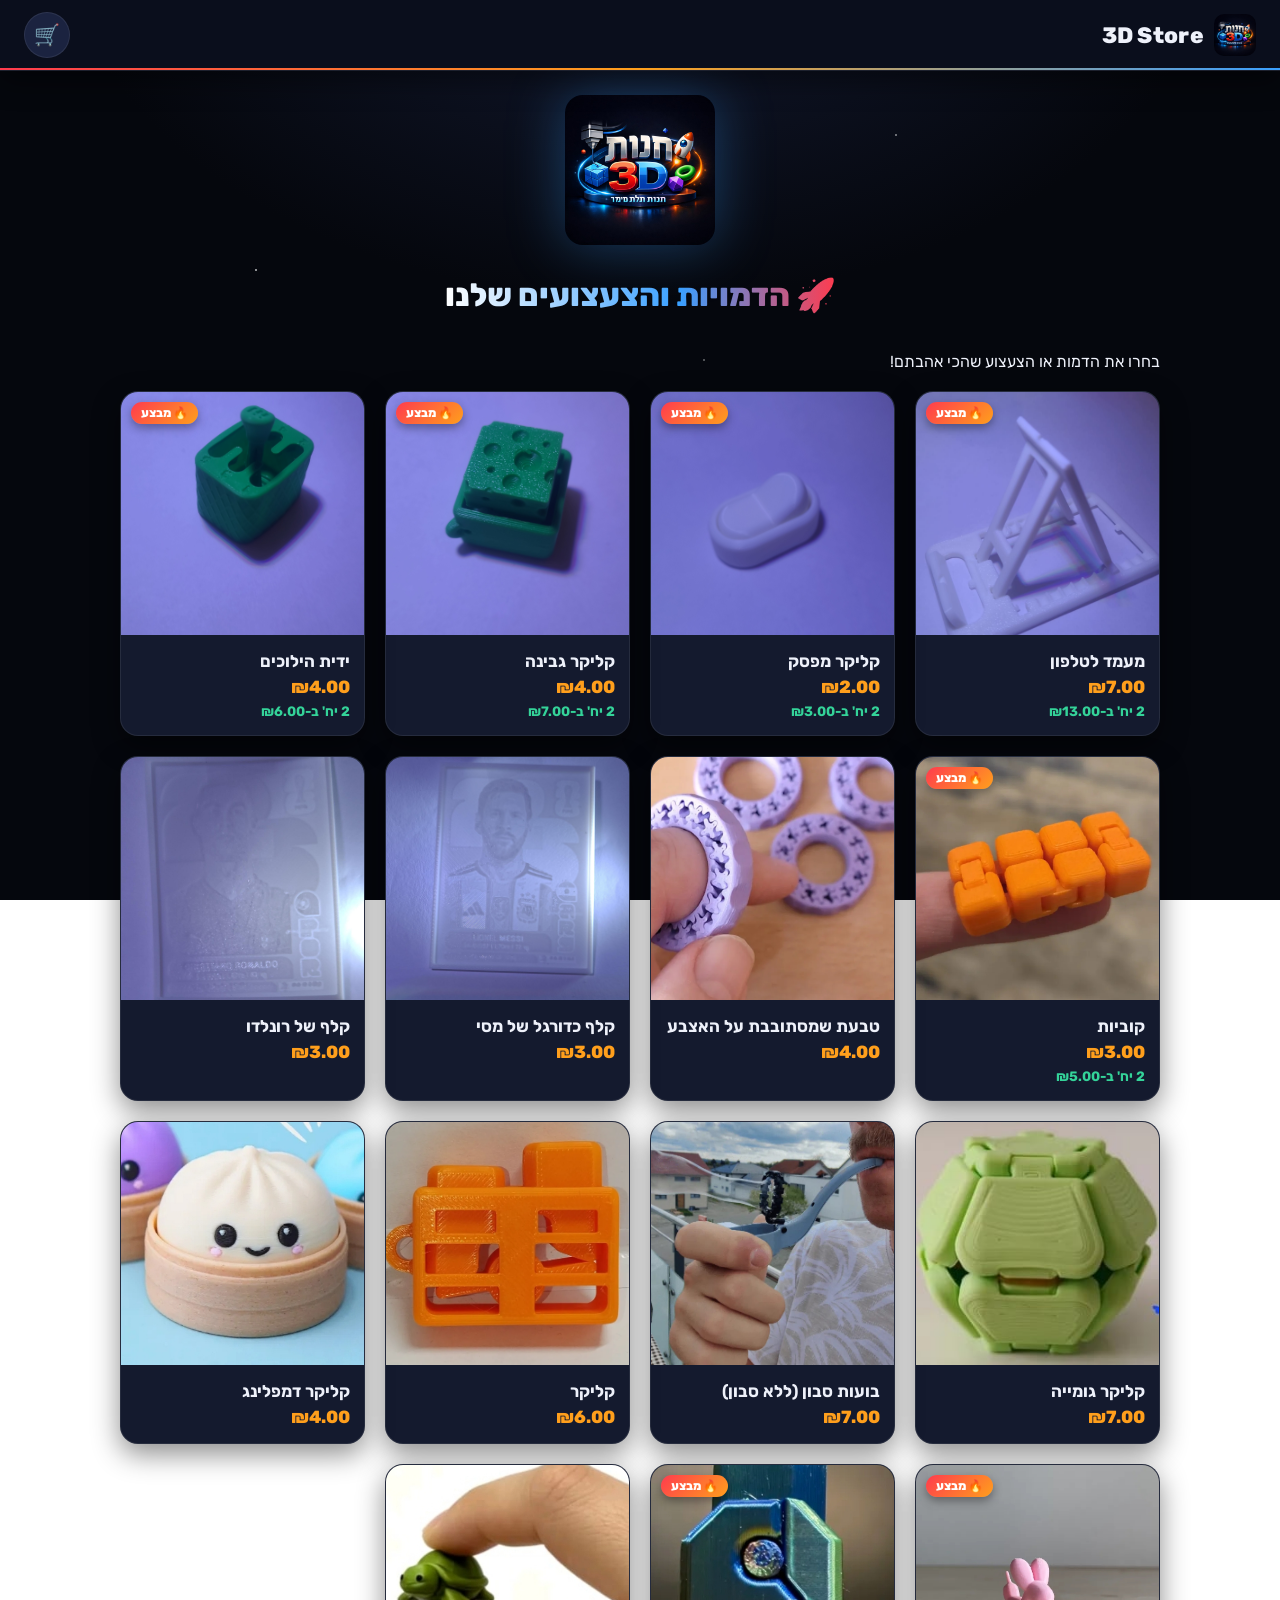
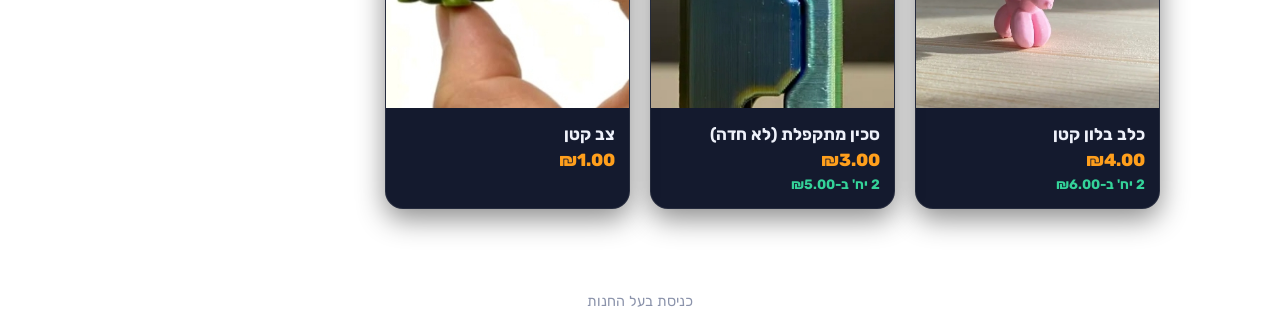
<file: docs/index.html>
<!doctype html>
<html lang="he" dir="rtl">
<head>
  <meta charset="UTF-8" />
  <meta name="viewport" content="width=device-width, initial-scale=1" />
  <script src="js/maintenance-check.js"></script>
  <title>3D Store - חנות הדפסות תלת מימד</title>
  <link rel="icon" type="image/png" href="images/logo.png" />
  <link rel="apple-touch-icon" href="images/logo.png" />

  <!-- תצוגה מקדימה כששולחים את קישור האתר בוואטסאפ/פייסבוק וכו' (Open Graph) -->
  <meta property="og:type" content="website" />
  <meta property="og:title" content="3D Store - חנות הדפסות תלת מימד" />
  <meta property="og:description" content="דמויות וצעצועים מודפסים בתלת מימד - בחרו, הזמינו וקבלו הביתה!" />
  <meta property="og:image" content="https://amitwort.github.io/3D-Store/images/logo.png" />
  <meta property="og:url" content="https://amitwort.github.io/3D-Store/" />
  <meta name="twitter:card" content="summary" />

  <link rel="preconnect" href="https://fonts.googleapis.com" />
  <link href="https://fonts.googleapis.com/css2?family=Rubik:wght@400;700;800&display=swap" rel="stylesheet" />
  <link rel="stylesheet" href="css/style.css" />
</head>
<body>
  <header class="site-header">
    <a class="site-title" href="index.html">
      <img src="images/logo.png" alt="3D Store" class="site-logo" onerror="this.style.display='none'" />
      <span>3D Store</span>
    </a>
    <a class="cart-link" href="cart.html" aria-label="עגלת קניות">
      🛒
      <span id="cart-badge" class="cart-badge hidden">0</span>
    </a>
  </header>

  <main>
    <div class="hero">
      <img src="images/logo.png" alt="3D Store" class="hero-logo" onerror="this.style.display='none'" />
      <h1 class="page-title">🚀 הדמויות והצעצועים שלנו</h1>
    </div>
    <p>בחרו את הדמות או הצעצוע שהכי אהבתם!</p>
    <div id="gallery-grid" class="gallery-grid"></div>
    <p id="empty-state" class="empty-state hidden">עדיין אין מוצרים בגלריה, חזרו בקרוב!</p>
  </main>

  <footer>
    <a href="admin.html">כניסת בעל החנות</a>
  </footer>

  <script src="js/cart.js"></script>
  <script src="js/gallery.js"></script>
</body>
</html>
</file>
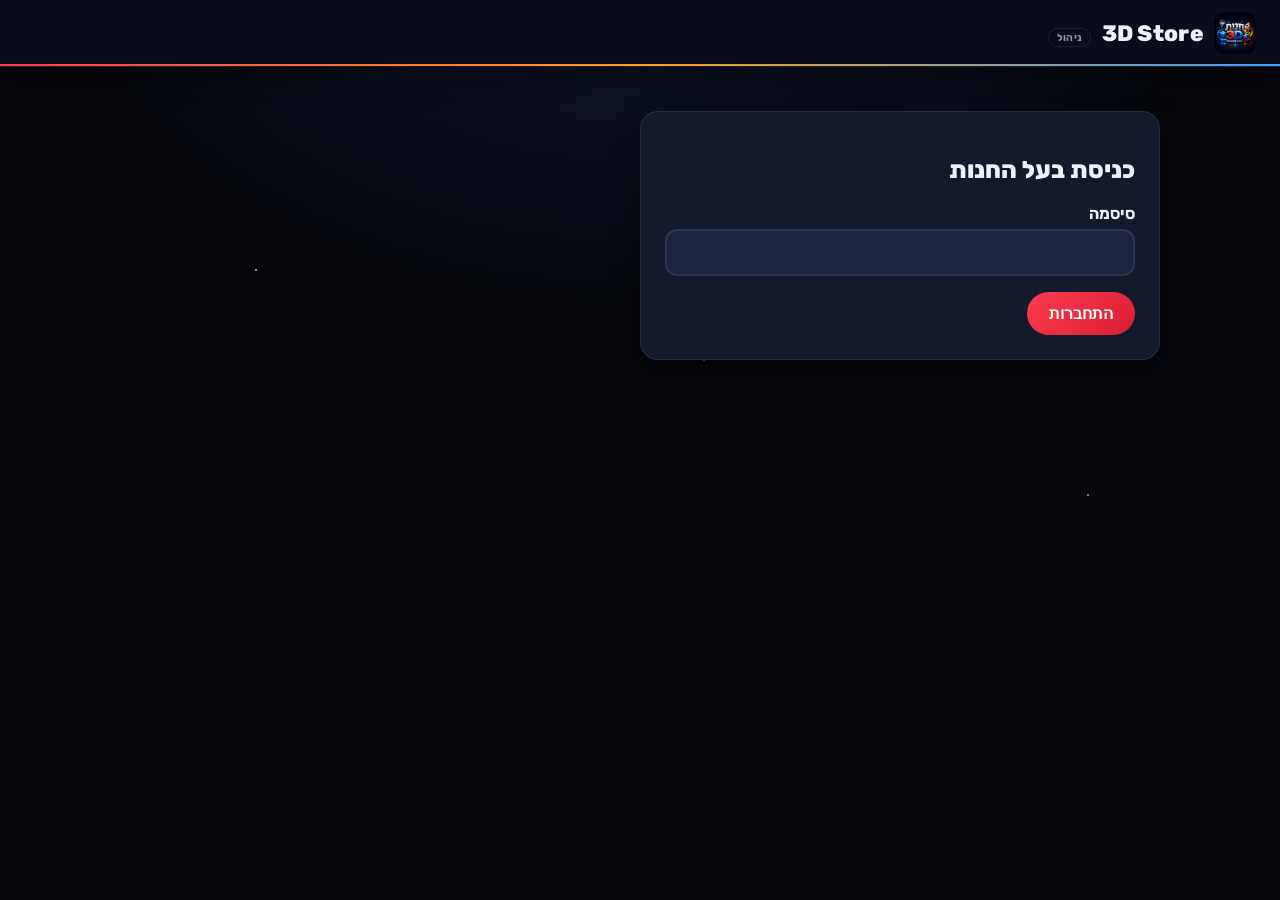
<file: docs/admin.html>
<!doctype html>
<html lang="he" dir="rtl">
<head>
  <meta charset="UTF-8" />
  <meta name="viewport" content="width=device-width, initial-scale=1" />
  <title>ניהול חנות - 3D Store</title>
  <link rel="icon" type="image/png" href="images/logo.png" />
  <link rel="apple-touch-icon" href="images/logo.png" />
  <link rel="preconnect" href="https://fonts.googleapis.com" />
  <link href="https://fonts.googleapis.com/css2?family=Rubik:wght@400;700;800&display=swap" rel="stylesheet" />
  <link rel="stylesheet" href="css/style.css" />
</head>
<body>
  <header class="site-header">
    <a class="site-title" href="index.html">
      <img src="images/logo.png" alt="3D Store" class="site-logo" onerror="this.style.display='none'" />
      <span>3D Store <small>ניהול</small></span>
    </a>
  </header>

  <main>
    <section id="login-section" class="form-card hidden">
      <h2>כניסת בעל החנות</h2>
      <form id="login-form">
        <div class="form-field">
          <label for="admin-password">סיסמה</label>
          <input type="password" id="admin-password" name="password" required />
        </div>
        <div id="login-message" class="message hidden"></div>
        <button type="submit" class="btn btn-primary">התחברות</button>
      </form>
    </section>

    <section id="panel-section" class="admin-section hidden">
      <div style="display:flex; justify-content:space-between; align-items:center;">
        <h2>ניהול מוצרים</h2>
        <button type="button" id="logout-btn" class="btn btn-outline">התנתקות</button>
      </div>

      <div class="form-card" style="display:flex; justify-content:space-between; align-items:center; gap:16px; flex-wrap:wrap;">
        <div>
          <h3 style="margin:0 0 4px;">מצב תחזוקה</h3>
          <p id="maintenance-status" class="paybox-note" style="margin:0;">בודק מצב נוכחי...</p>
        </div>
        <button type="button" id="maintenance-toggle-btn" class="btn btn-outline" disabled>טוען...</button>
      </div>

      <div class="form-card">
        <h3 id="product-form-title">הוספת מוצר חדש</h3>
        <form id="add-product-form">
          <div class="form-field">
            <label for="product-name">שם המוצר</label>
            <input type="text" id="product-name" name="name" required />
          </div>
          <div class="form-field">
            <label for="product-price">מחיר רגיל ליחידה (₪)</label>
            <input type="number" id="product-price" name="price" min="0.01" step="0.01" required />
          </div>
          <div class="form-field">
            <label for="product-image">תמונה</label>
            <input type="file" id="product-image" name="image" accept="image/*" required />
            <span id="current-image-note" class="paybox-note hidden"></span>
          </div>
          <div class="form-field">
            <label>מבצעי כמות (אופציונלי) - למשל 2 יח' ב-₪5</label>
            <div id="tier-rows"></div>
            <button type="button" id="add-tier-row-btn" class="btn btn-outline" style="align-self: flex-start;">+ הוסף מבצע כמות</button>
          </div>
          <div id="add-product-message" class="message hidden"></div>
          <div class="action-row">
            <button type="submit" class="btn btn-primary" id="product-form-submit">הוסף מוצר לגלריה</button>
            <button type="button" id="cancel-edit-btn" class="btn btn-outline hidden">ביטול עריכה</button>
          </div>
        </form>
      </div>

      <h3>מוצרים קיימים</h3>
      <div id="admin-product-list"></div>
    </section>
  </main>

  <script src="js/config.js"></script>
  <script src="js/admin.js"></script>
</body>
</html>
</file>
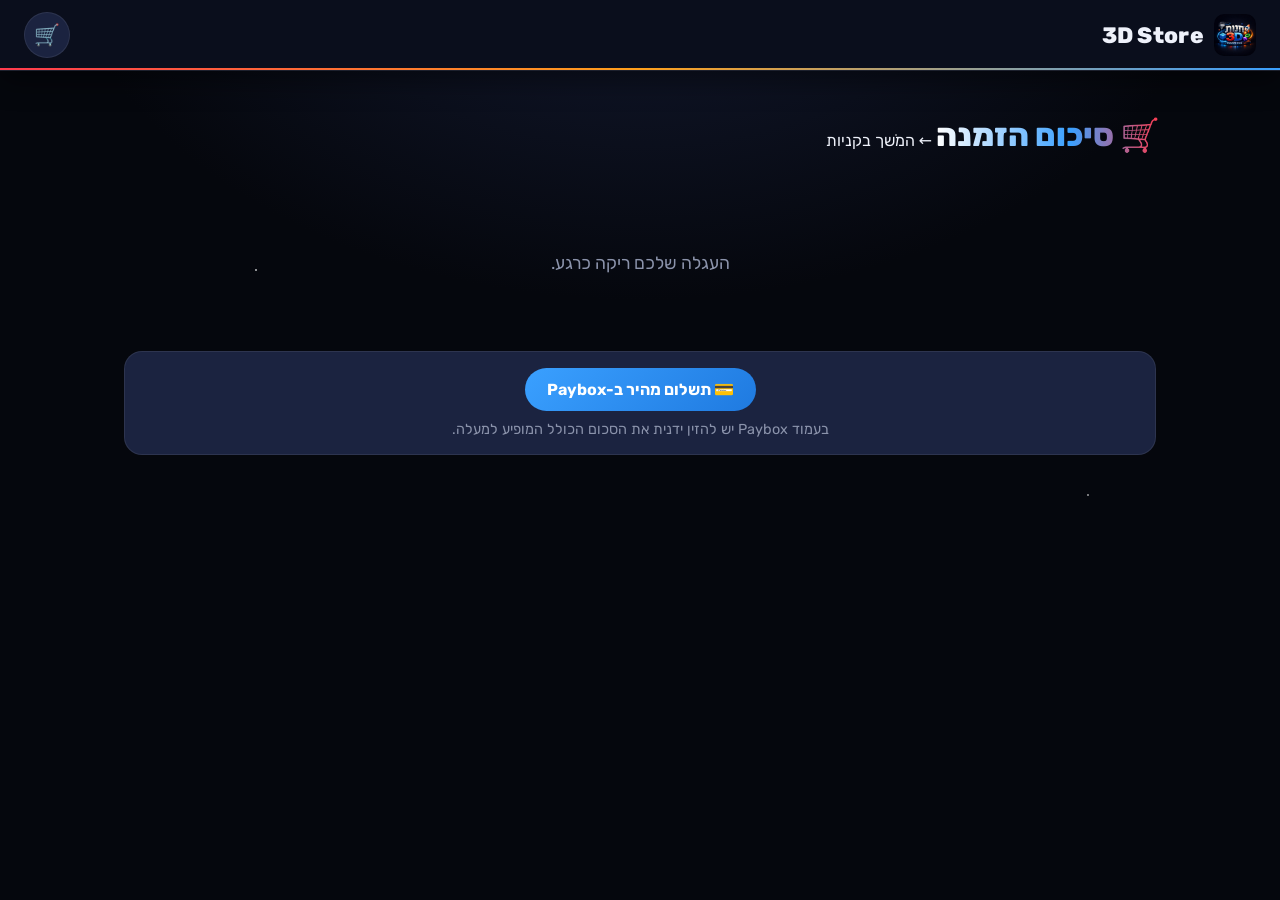
<file: docs/cart.html>
<!doctype html>
<html lang="he" dir="rtl">
<head>
  <meta charset="UTF-8" />
  <meta name="viewport" content="width=device-width, initial-scale=1" />
  <script src="js/maintenance-check.js"></script>
  <title>סיכום הזמנה - 3D Store</title>
  <link rel="icon" type="image/png" href="images/logo.png" />
  <link rel="apple-touch-icon" href="images/logo.png" />
  <link rel="preconnect" href="https://fonts.googleapis.com" />
  <link href="https://fonts.googleapis.com/css2?family=Rubik:wght@400;700;800&display=swap" rel="stylesheet" />
  <link rel="stylesheet" href="css/style.css" />
</head>
<body>
  <header class="site-header">
    <a class="site-title" href="index.html">
      <img src="images/logo.png" alt="3D Store" class="site-logo" onerror="this.style.display='none'" />
      <span>3D Store</span>
    </a>
    <a class="cart-link" href="cart.html" aria-label="עגלת קניות">
      🛒
      <span id="cart-badge" class="cart-badge hidden">0</span>
    </a>
  </header>

  <main>
    <h1 class="page-title">🛒 סיכום הזמנה</h1>
    <a href="index.html">&larr; המשך בקניות</a>

    <p id="cart-empty" class="empty-state hidden">העגלה שלכם ריקה כרגע.</p>

    <div id="cart-table-wrap" style="margin-top: 20px;"></div>

    <div class="paybox-box">
      <a class="btn btn-secondary" href="https://links.payboxapp.com/81ri2CjLX1b" target="_blank" rel="noopener noreferrer">💳 תשלום מהיר ב-Paybox</a>
      <p class="paybox-note">בעמוד Paybox יש להזין ידנית את הסכום הכולל המופיע למעלה.</p>
    </div>

    <section id="checkout-form-section" class="form-card">
      <h2>פרטים למשלוח ההזמנה</h2>
      <form id="checkout-form">
        <div class="form-field">
          <label for="fullName">שם מלא <span class="required">*</span></label>
          <input type="text" id="fullName" name="fullName" required />
        </div>
        <div class="form-field">
          <label for="phone">טלפון <span class="required">*</span></label>
          <input type="tel" id="phone" name="phone" required />
        </div>
        <div class="form-field">
          <label for="address">כתובת</label>
          <input type="text" id="address" name="address" />
        </div>
        <div class="form-field">
          <label for="notes">הערות</label>
          <textarea id="notes" name="notes" rows="3"></textarea>
        </div>
        <div id="order-message" class="message hidden"></div>
        <button type="submit" class="btn btn-primary">שליחת הזמנה</button>
      </form>
    </section>

    <section id="order-success" class="form-card hidden">
      <h2>תודה רבה! 🎉</h2>
      <p>ההזמנה שלכם התקבלה בהצלחה.</p>
      <p>מספר הזמנה: <strong id="order-id-display"></strong></p>
      <a class="btn btn-secondary" href="index.html">חזרה לגלריה</a>
    </section>
  </main>

  <script src="js/config.js"></script>
  <script src="js/cart.js"></script>
  <script src="js/checkout.js"></script>
</body>
</html>
</file>
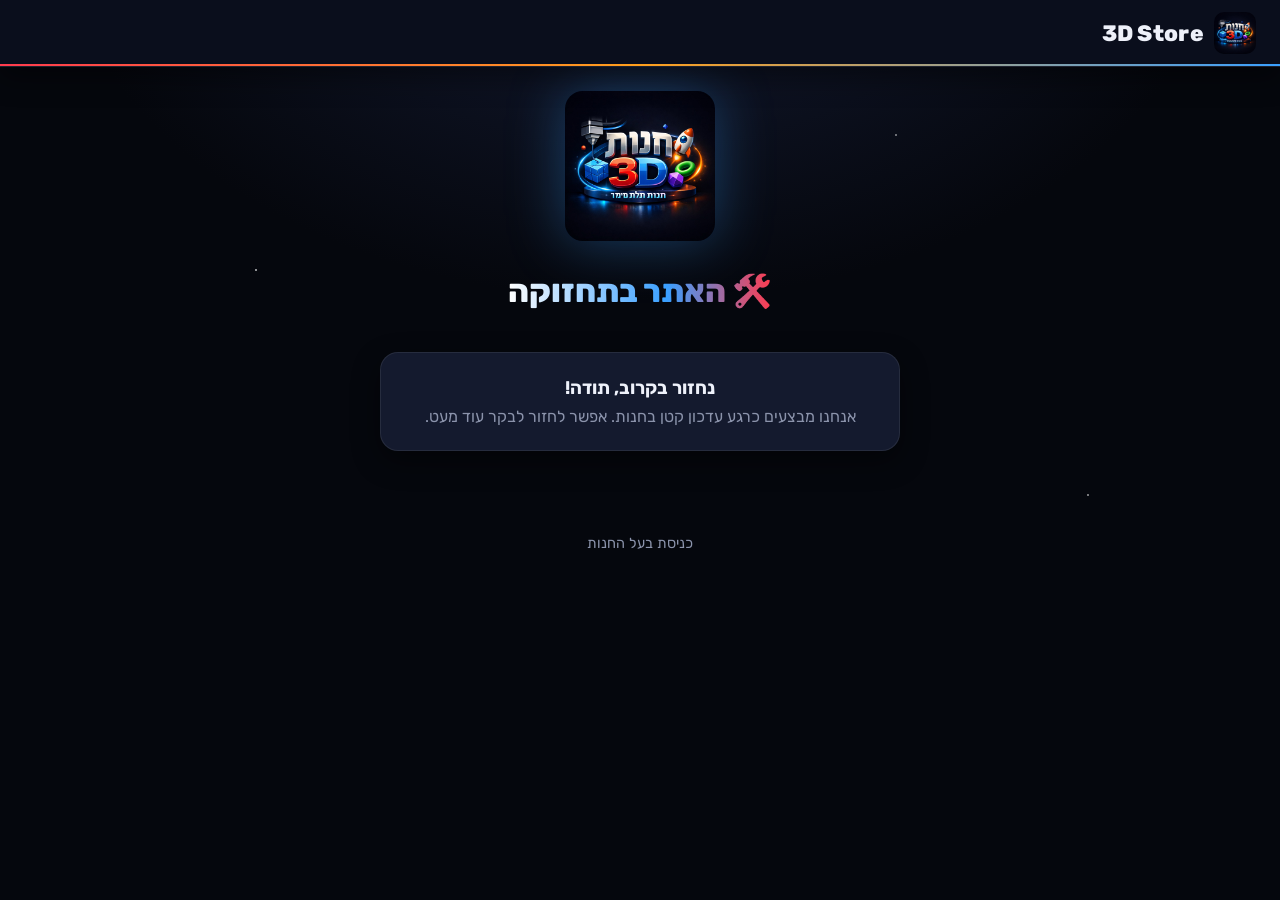
<file: docs/maintenance.html>
<!doctype html>
<html lang="he" dir="rtl">
<head>
  <meta charset="UTF-8" />
  <meta name="viewport" content="width=device-width, initial-scale=1" />
  <title>3D Store - האתר בתחזוקה</title>
  <link rel="icon" type="image/png" href="images/logo.png" />
  <link rel="apple-touch-icon" href="images/logo.png" />

  <!-- זהה ל-index.html, כדי שהתצוגה המקדימה בוואטסאפ תיראה אותו דבר גם כשהאתר במצב תחזוקה -->
  <meta property="og:type" content="website" />
  <meta property="og:title" content="3D Store - חנות הדפסות תלת מימד" />
  <meta property="og:description" content="דמויות וצעצועים מודפסים בתלת מימד - בחרו, הזמינו וקבלו הביתה!" />
  <meta property="og:image" content="https://amitwort.github.io/3D-Store/images/logo.png" />
  <meta property="og:url" content="https://amitwort.github.io/3D-Store/" />
  <meta name="twitter:card" content="summary" />

  <link rel="preconnect" href="https://fonts.googleapis.com" />
  <link href="https://fonts.googleapis.com/css2?family=Rubik:wght@400;700;800&display=swap" rel="stylesheet" />
  <link rel="stylesheet" href="css/style.css" />
</head>
<body>
  <header class="site-header">
    <a class="site-title" href="maintenance.html">
      <img src="images/logo.png" alt="3D Store" class="site-logo" onerror="this.style.display='none'" />
      <span>3D Store</span>
    </a>
  </header>

  <main>
    <div class="hero">
      <img src="images/logo.png" alt="3D Store" class="hero-logo" onerror="this.style.display='none'" />
      <h1 class="page-title">🛠️ האתר בתחזוקה</h1>
    </div>
    <div class="form-card" style="text-align:center; margin-inline:auto;">
      <p style="font-size:1.15rem; font-weight:700; margin:0 0 8px;">נחזור בקרוב, תודה!</p>
      <p style="color:var(--color-muted); margin:0;">אנחנו מבצעים כרגע עדכון קטן בחנות. אפשר לחזור לבקר עוד מעט.</p>
    </div>
  </main>

  <footer>
    <a href="admin.html">כניסת בעל החנות</a>
  </footer>
</body>
</html>
</file>
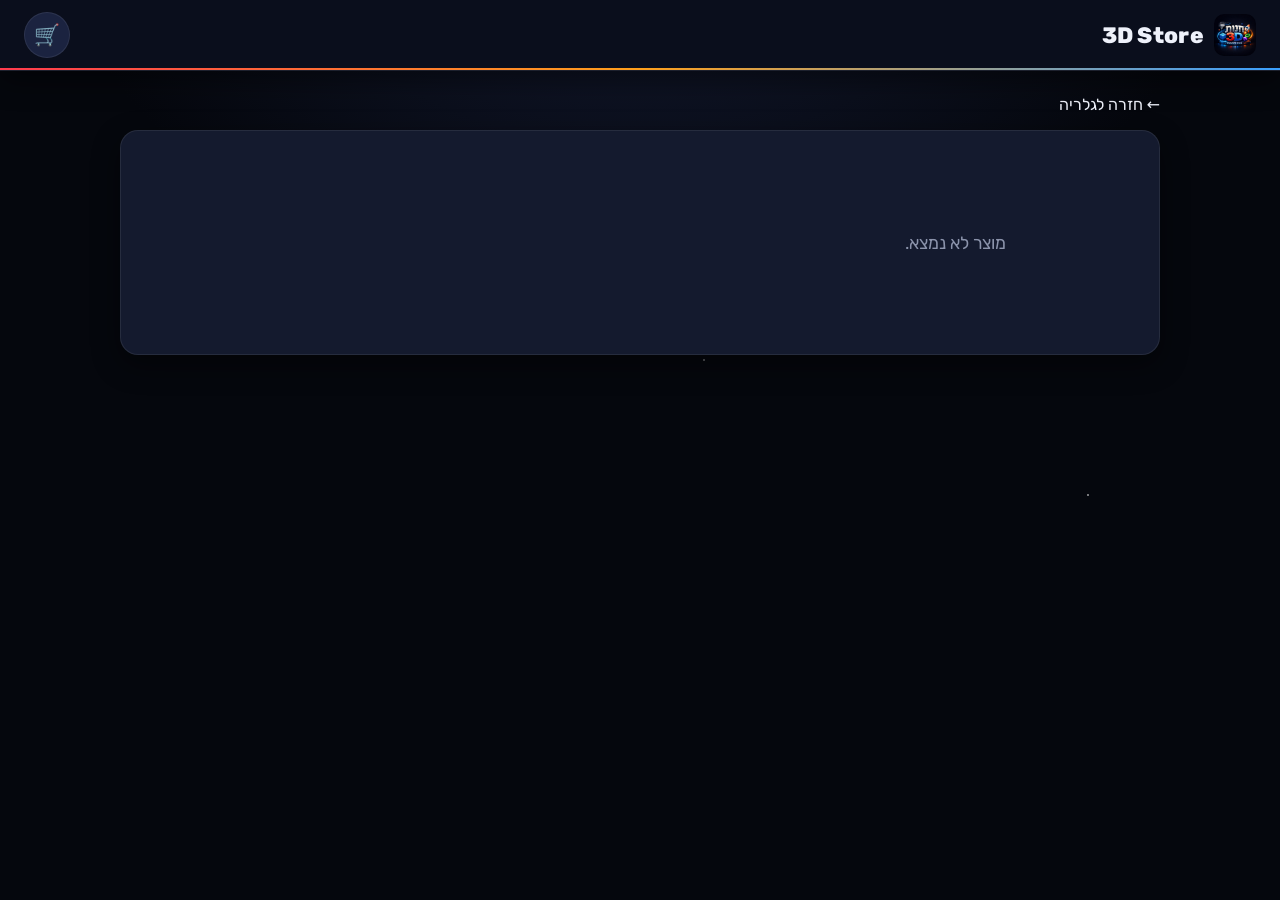
<file: docs/product.html>
<!doctype html>
<html lang="he" dir="rtl">
<head>
  <meta charset="UTF-8" />
  <meta name="viewport" content="width=device-width, initial-scale=1" />
  <script src="js/maintenance-check.js"></script>
  <title>מוצר - 3D Store</title>
  <link rel="icon" type="image/png" href="images/logo.png" />
  <link rel="apple-touch-icon" href="images/logo.png" />
  <link rel="preconnect" href="https://fonts.googleapis.com" />
  <link href="https://fonts.googleapis.com/css2?family=Rubik:wght@400;700;800&display=swap" rel="stylesheet" />
  <link rel="stylesheet" href="css/style.css" />
</head>
<body>
  <header class="site-header">
    <a class="site-title" href="index.html">
      <img src="images/logo.png" alt="3D Store" class="site-logo" onerror="this.style.display='none'" />
      <span>3D Store</span>
    </a>
    <a class="cart-link" href="cart.html" aria-label="עגלת קניות">
      🛒
      <span id="cart-badge" class="cart-badge hidden">0</span>
    </a>
  </header>

  <main>
    <a href="index.html">&larr; חזרה לגלריה</a>
    <div id="product-container" class="product-detail" style="margin-top: 16px;"></div>
  </main>

  <script src="js/cart.js"></script>
  <script src="js/product.js"></script>
</body>
</html>
</file>
<file: docs/css/style.css>
:root {
  --color-primary: #ff3b4e;
  --color-primary-dark: #d81e33;
  --color-secondary: #3aa0ff;
  --color-secondary-dark: #1f7ae0;
  --color-accent: #ff9f1c;
  --color-accent-2: #a78bfa;
  --color-accent-3: #34d399;
  --color-bg: #05070d;
  --color-bg-glow: #141b33;
  --color-card: #141a2e;
  --color-card-alt: #1b2340;
  --color-border: rgba(255, 255, 255, 0.08);
  --color-text: #eef1fa;
  --color-muted: #8b93ab;
  --radius: 18px;
  --shadow: 0 10px 28px rgba(0, 0, 0, 0.45);
  --glow-primary: 0 0 24px rgba(255, 59, 78, 0.35);
  --glow-secondary: 0 0 24px rgba(58, 160, 255, 0.35);
}

* { box-sizing: border-box; }

.hidden { display: none !important; }

html, body {
  margin: 0;
  padding: 0;
  min-height: 100%;
  background:
    radial-gradient(1.5px 1.5px at 20% 30%, rgba(255,255,255,0.55) 50%, transparent 51%),
    radial-gradient(1.5px 1.5px at 70% 15%, rgba(255,255,255,0.4) 50%, transparent 51%),
    radial-gradient(2px 2px at 85% 55%, rgba(255,255,255,0.45) 50%, transparent 51%),
    radial-gradient(1px 1px at 40% 70%, rgba(255,255,255,0.35) 50%, transparent 51%),
    radial-gradient(1.5px 1.5px at 55% 40%, rgba(255,255,255,0.3) 50%, transparent 51%),
    radial-gradient(1px 1px at 10% 85%, rgba(255,255,255,0.35) 50%, transparent 51%),
    radial-gradient(ellipse 900px 600px at 50% -10%, var(--color-bg-glow) 0%, var(--color-bg) 65%);
  background-attachment: fixed;
  background-size: 100% 100%;
  color: var(--color-text);
  font-family: 'Rubik', 'Heebo', system-ui, sans-serif;
  direction: rtl;
}

.page-title {
  background: linear-gradient(90deg, #ffffff, var(--color-secondary) 60%, var(--color-primary));
  -webkit-background-clip: text;
  background-clip: text;
  color: transparent;
  display: inline-block;
}

.hero {
  display: flex;
  flex-direction: column;
  align-items: center;
  text-align: center;
  gap: 10px;
  margin-bottom: 4px;
}

.hero-logo {
  height: 150px;
  width: auto;
  border-radius: 18px;
  filter: drop-shadow(0 0 28px rgba(58, 160, 255, 0.35));
}

@media (max-width: 480px) {
  .hero-logo { height: 100px; }
}

a { color: inherit; text-decoration: none; }

.site-header {
  display: flex;
  align-items: center;
  justify-content: space-between;
  padding: 12px 24px;
  background: #0a0e1c;
  color: var(--color-text);
  box-shadow: var(--shadow);
  border-bottom: 1px solid var(--color-border);
  position: sticky;
  top: 0;
  z-index: 10;
}

.site-header::after {
  content: '';
  position: absolute;
  inset: auto 0 0 0;
  height: 2px;
  background: linear-gradient(90deg, var(--color-primary), var(--color-accent), var(--color-secondary));
}

.site-title {
  font-size: 1.4rem;
  font-weight: 800;
  display: flex;
  align-items: center;
  gap: 10px;
  letter-spacing: 0.3px;
}

.site-title small {
  font-size: 0.65rem;
  font-weight: 700;
  color: var(--color-muted);
  border: 1px solid var(--color-border);
  border-radius: 999px;
  padding: 2px 8px;
  margin-right: 6px;
}

.site-logo {
  height: 42px;
  width: auto;
  border-radius: 10px;
  display: block;
}

.cart-link {
  position: relative;
  display: flex;
  align-items: center;
  justify-content: center;
  width: 46px;
  height: 46px;
  background: var(--color-card-alt);
  border: 1px solid var(--color-border);
  border-radius: 50%;
  font-size: 1.3rem;
}

.cart-badge {
  position: absolute;
  top: -4px;
  left: -4px;
  background: var(--color-accent);
  color: #1a1200;
  font-size: 0.75rem;
  font-weight: 800;
  min-width: 20px;
  height: 20px;
  border-radius: 50%;
  display: flex;
  align-items: center;
  justify-content: center;
  padding: 0 4px;
  box-shadow: 0 0 0 2px #0a0e1c;
  animation: badge-pulse 1.6s ease-in-out infinite;
}

@keyframes badge-pulse {
  0%, 100% { box-shadow: 0 0 0 2px #0a0e1c, 0 0 0 0 rgba(255, 159, 28, 0.6); }
  50% { box-shadow: 0 0 0 2px #0a0e1c, 0 0 0 6px rgba(255, 159, 28, 0); }
}

main {
  max-width: 1080px;
  margin: 0 auto;
  padding: 24px 20px 60px;
}

h1, h2, h3 { font-weight: 800; }

.gallery-grid {
  display: grid;
  grid-template-columns: repeat(auto-fill, minmax(200px, 1fr));
  gap: 20px;
  margin-top: 20px;
}

.product-card {
  background: var(--color-card);
  border: 1px solid var(--color-border);
  border-radius: var(--radius);
  box-shadow: var(--shadow);
  overflow: hidden;
  transition: transform 0.15s ease, box-shadow 0.15s ease, border-color 0.15s ease;
  display: flex;
  flex-direction: column;
}

.product-card:hover {
  transform: translateY(-6px) rotate(-1deg) scale(1.02);
  border-color: rgba(58, 160, 255, 0.4);
  box-shadow: var(--shadow), var(--glow-secondary);
}

.product-card img {
  width: 100%;
  aspect-ratio: 1 / 1;
  object-fit: cover;
  background: #0a0e1c;
}

.product-card .info {
  padding: 12px 14px 16px;
  display: flex;
  flex-direction: column;
  gap: 6px;
}

.product-card .name {
  font-weight: 700;
  font-size: 1.05rem;
}

.product-card .price {
  color: var(--color-accent);
  font-weight: 800;
  font-size: 1.1rem;
}

.tier-hint {
  color: var(--color-accent-3);
  font-size: 0.85rem;
  font-weight: 700;
}

.product-image-wrap {
  position: relative;
}

.sale-badge {
  position: absolute;
  top: 10px;
  left: 10px;
  background: linear-gradient(135deg, var(--color-primary), var(--color-accent));
  color: #fff;
  font-size: 0.75rem;
  font-weight: 800;
  padding: 4px 10px;
  border-radius: 999px;
  box-shadow: 0 4px 10px rgba(0, 0, 0, 0.35);
}

.empty-state {
  text-align: center;
  color: var(--color-muted);
  padding: 60px 20px;
  font-size: 1.1rem;
}

.btn {
  display: inline-flex;
  align-items: center;
  justify-content: center;
  gap: 8px;
  padding: 12px 22px;
  border: none;
  border-radius: 999px;
  font-size: 1rem;
  font-weight: 700;
  cursor: pointer;
  transition: filter 0.15s ease, transform 0.1s ease, box-shadow 0.15s ease;
}

.btn:active { transform: scale(0.95); }
.btn:disabled { opacity: 0.5; cursor: not-allowed; }

.btn-primary {
  background: linear-gradient(135deg, var(--color-primary), var(--color-primary-dark));
  color: #fff;
}
.btn-primary:hover:not(:disabled) { box-shadow: var(--glow-primary); filter: brightness(1.08); transform: translateY(-2px) scale(1.03); }

.btn-secondary {
  background: linear-gradient(135deg, var(--color-secondary), var(--color-secondary-dark));
  color: #fff;
}
.btn-secondary:hover:not(:disabled) { box-shadow: var(--glow-secondary); filter: brightness(1.08); transform: translateY(-2px) scale(1.03); }

.btn-outline {
  background: transparent;
  color: var(--color-text);
  border: 2px solid var(--color-secondary);
}

.btn-danger { background: linear-gradient(135deg, #ff4757, #c0392b); color: #fff; }

.product-detail {
  background: var(--color-card);
  border: 1px solid var(--color-border);
  border-radius: var(--radius);
  box-shadow: var(--shadow);
  padding: 24px;
  display: grid;
  grid-template-columns: minmax(220px, 360px) 1fr;
  gap: 28px;
}

@media (max-width: 640px) {
  .product-detail { grid-template-columns: 1fr; }
}

.product-detail img {
  width: 100%;
  border-radius: var(--radius);
  object-fit: cover;
  aspect-ratio: 1 / 1;
  background: #0a0e1c;
}

.product-detail .price {
  color: var(--color-accent);
  font-size: 1.3rem;
  font-weight: 800;
}

.price-unit {
  color: var(--color-muted);
  font-size: 0.9rem;
  font-weight: 400;
}

.tier-list {
  list-style: none;
  padding: 0;
  margin: 10px 0 0;
  display: flex;
  flex-direction: column;
  gap: 6px;
}

.tier-list li {
  background: var(--color-card-alt);
  border: 1px solid var(--color-border);
  border-radius: 10px;
  padding: 8px 12px;
  font-weight: 700;
  color: var(--color-accent-3);
  width: fit-content;
}

.qty-total {
  font-weight: 700;
  color: var(--color-text);
  margin-top: -6px;
}

.qty-row {
  display: flex;
  align-items: center;
  gap: 10px;
  margin: 16px 0;
}

.qty-row button {
  width: 40px;
  height: 40px;
  border-radius: 50%;
  border: 2px solid var(--color-secondary);
  background: var(--color-card-alt);
  color: var(--color-text);
  font-size: 1.2rem;
  cursor: pointer;
}

.qty-row input {
  width: 60px;
  text-align: center;
  font-size: 1.1rem;
  padding: 8px;
  border: 2px solid var(--color-border);
  border-radius: 10px;
  background: var(--color-card-alt);
  color: var(--color-text);
}

.action-row { display: flex; gap: 12px; flex-wrap: wrap; align-items: center; margin-top: 16px; }

.cart-table {
  width: 100%;
  border-collapse: collapse;
  background: var(--color-card);
  border: 1px solid var(--color-border);
  border-radius: var(--radius);
  overflow: hidden;
  box-shadow: var(--shadow);
}

.cart-table th, .cart-table td {
  padding: 12px 14px;
  text-align: right;
  border-bottom: 1px solid var(--color-border);
}

.cart-table th { color: var(--color-muted); font-weight: 700; }

.cart-table img {
  width: 56px;
  height: 56px;
  object-fit: cover;
  border-radius: 10px;
  background: #0a0e1c;
}

.remove-btn {
  background: none;
  border: none;
  color: var(--color-muted);
  font-size: 1.2rem;
  cursor: pointer;
}
.remove-btn:hover { color: var(--color-primary); }

.cart-total-row {
  display: flex;
  justify-content: space-between;
  align-items: center;
  font-size: 1.3rem;
  font-weight: 800;
  margin: 20px 4px;
}

.cart-total-row span:last-child { color: var(--color-accent); }

.paybox-box {
  text-align: center;
  margin: 4px 4px 20px;
  padding: 16px;
  background: var(--color-card-alt);
  border: 1px solid var(--color-border);
  border-radius: var(--radius);
}

.paybox-note {
  margin: 10px 0 0;
  color: var(--color-muted);
  font-size: 0.9rem;
}

.form-card {
  background: var(--color-card);
  border: 1px solid var(--color-border);
  border-radius: var(--radius);
  box-shadow: var(--shadow);
  padding: 24px;
  max-width: 520px;
  margin-top: 20px;
}

.form-field { margin-bottom: 16px; display: flex; flex-direction: column; gap: 6px; }
.form-field label { font-weight: 700; }
.form-field input, .form-field textarea {
  padding: 12px 14px;
  border: 2px solid var(--color-border);
  border-radius: 12px;
  font-size: 1rem;
  font-family: inherit;
  background: var(--color-card-alt);
  color: var(--color-text);
}
.form-field input:focus, .form-field textarea:focus {
  outline: none;
  border-color: var(--color-secondary);
}
.form-field .required { color: var(--color-primary); }

.message {
  padding: 12px 16px;
  border-radius: 12px;
  margin: 12px 0;
  font-weight: 600;
}
.message.success { background: rgba(52, 211, 153, 0.12); color: var(--color-accent-3); }
.message.error { background: rgba(255, 59, 78, 0.12); color: #ff8792; }

.admin-section { margin-top: 24px; }

.admin-product-row {
  display: flex;
  align-items: center;
  gap: 14px;
  background: var(--color-card);
  border: 1px solid var(--color-border);
  border-radius: 14px;
  box-shadow: var(--shadow);
  padding: 10px 14px;
  margin-bottom: 10px;
}

.admin-product-row img { width: 48px; height: 48px; object-fit: cover; border-radius: 8px; background: #0a0e1c; }
.admin-product-row .name { flex: 1; font-weight: 700; }
.admin-product-row .actions { display: flex; gap: 8px; }

.tier-row {
  display: flex;
  align-items: center;
  gap: 8px;
  margin-bottom: 8px;
}

.tier-row input {
  padding: 8px 10px;
  border: 2px solid var(--color-border);
  border-radius: 10px;
  font-size: 0.95rem;
  background: var(--color-card-alt);
  color: var(--color-text);
  width: 90px;
}

.tier-row span {
  color: var(--color-muted);
  font-size: 0.9rem;
  white-space: nowrap;
}

.tier-row .remove-btn { font-size: 1.1rem; }

footer {
  text-align: center;
  color: var(--color-muted);
  padding: 24px;
  font-size: 0.9rem;
}

footer a:hover { color: var(--color-secondary); }
</file>
